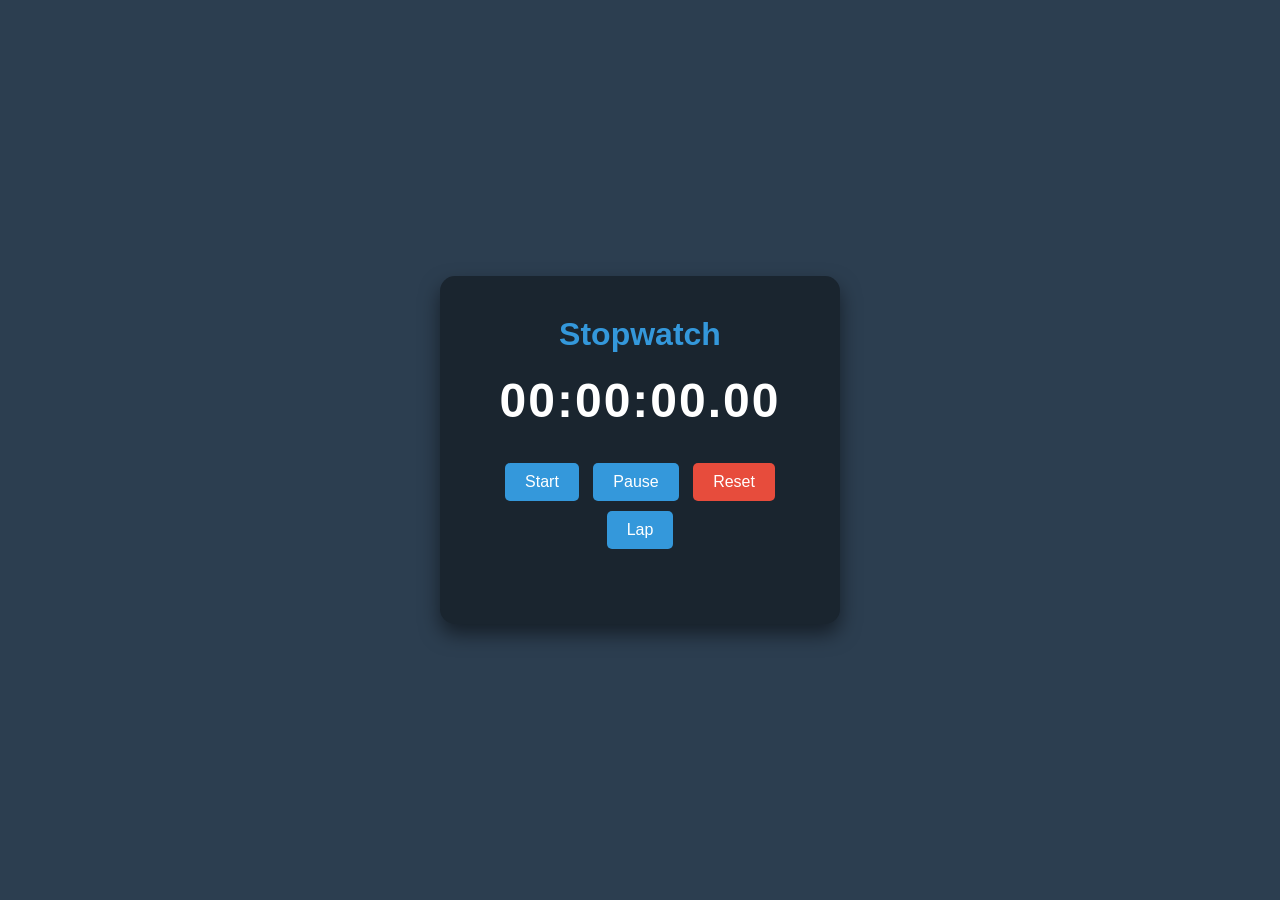
<file: Task_2/index.html>
<!DOCTYPE html>
<html lang="en">
<head>
    <meta charset="UTF-8">
    <meta name="viewport" content="width=device-width, initial-scale=1.0">
    <title>Prodigy Task 02 - Stopwatch</title>
    <link rel="stylesheet" href="style.css">
</head>
<body>

    <div class="stopwatch-box">
        <h1>Stopwatch</h1>
        
        <div id="display">00:00:00.00</div>
        
        <div class="buttons">
            <button id="startBtn">Start</button>
            <button id="pauseBtn">Pause</button>
            <button id="resetBtn">Reset</button>
            <button id="lapBtn">Lap</button>
        </div>

        <ul id="laps"></ul>
    </div>

    <script src="script.js"></script>
</body>
</html>
</file>
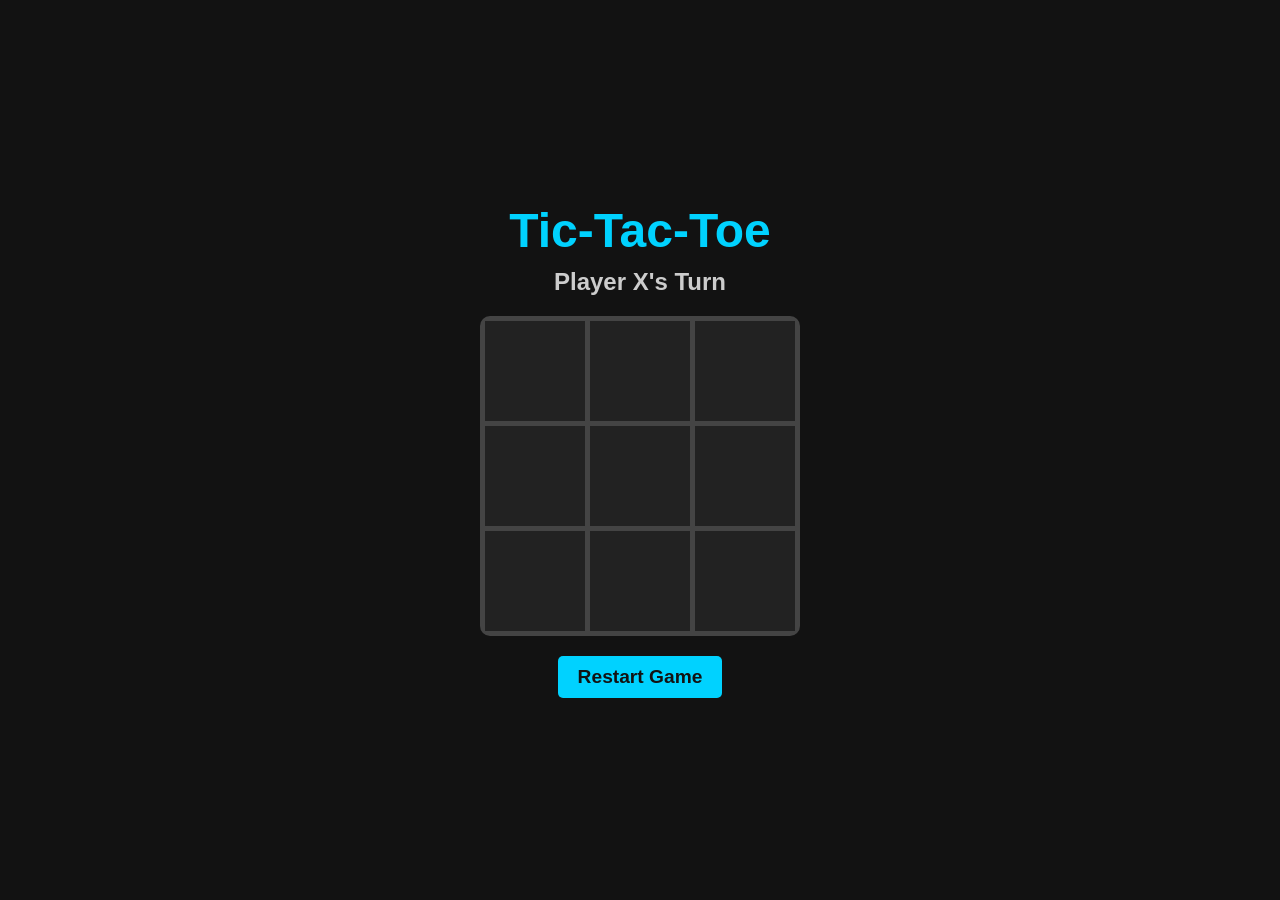
<file: Task_3/index.html>
<!DOCTYPE html>
<html lang="en">
<head>
    <meta charset="UTF-8">
    <meta name="viewport" content="width=device-width, initial-scale=1.0">
    <title>Prodigy Task 03 - Tic-Tac-Toe</title>
    <link rel="stylesheet" href="style.css">
</head>
<body>
    <div class="game-container">
        <h1>Tic-Tac-Toe</h1>
        
        <h2 id="statusText">Player X's Turn</h2>
        
        <div id="board" class="board">
            <div class="cell" data-index="0"></div>
            <div class="cell" data-index="1"></div>
            <div class="cell" data-index="2"></div>
            <div class="cell" data-index="3"></div>
            <div class="cell" data-index="4"></div>
            <div class="cell" data-index="5"></div>
            <div class="cell" data-index="6"></div>
            <div class="cell" data-index="7"></div>
            <div class="cell" data-index="8"></div>
        </div>

        <button id="restartBtn">Restart Game</button>
    </div>

    <script src="script.js"></script>
</body>
</html>
</file>
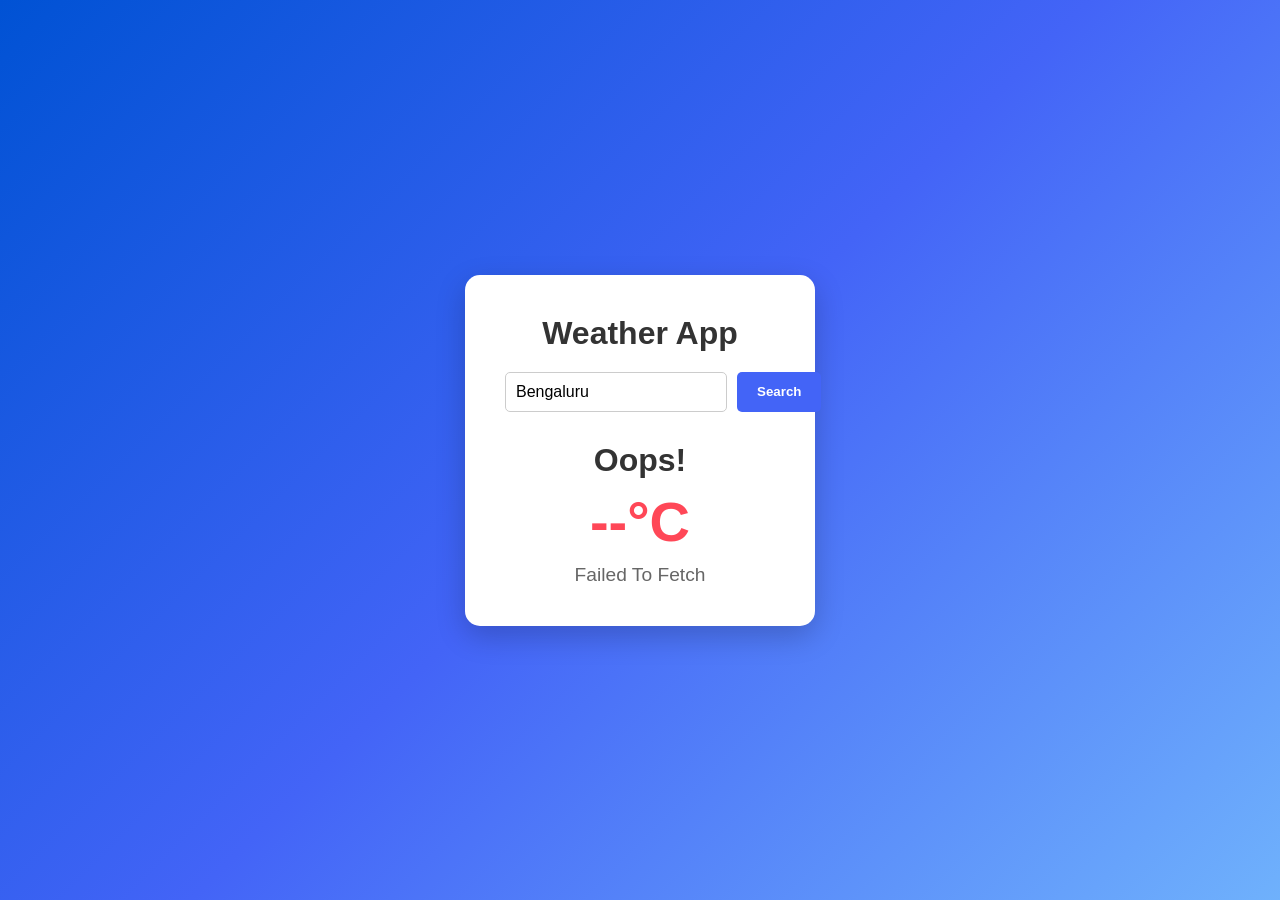
<file: Task_5/index.html>
<!DOCTYPE html>
<html lang="en">
<head>
    <meta charset="UTF-8">
    <meta name="viewport" content="width=device-width, initial-scale=1.0">
    <title>Prodigy Task 05 - Weather App</title>
    <link rel="stylesheet" href="style.css">
</head>
<body>
    <div class="weather-container">
        <h1>Weather App</h1>
        
        <div class="search-box">
            <input type="text" id="cityInput" value="Bengaluru" placeholder="Enter city name...">
            <button id="searchBtn">Search</button>
        </div>

        <div class="weather-info">
            <h2 id="cityName">City</h2>
            <p id="temperature">--°C</p>
            <p id="description">--</p>
        </div>
    </div>

    <script src="script.js"></script>
</body>
</html>
</file>
<file: Task_2/style.css>
* {
    margin: 0;
    padding: 0;
    box-sizing: border-box;
    font-family: Arial, sans-serif;
}

body {
    display: flex;
    justify-content: center;
    align-items: center;
    min-height: 100vh;
    background-color: #2c3e50;
    color: white;
}

.stopwatch-box {
    background-color: #1a252f;
    padding: 40px;
    border-radius: 15px;
    text-align: center;
    box-shadow: 0 10px 20px rgba(0,0,0,0.5);
    width: 400px;
}

h1 {
    margin-bottom: 20px;
    color: #3498db;
}

#display {
    font-size: 48px;
    font-weight: bold;
    letter-spacing: 2px;
    margin-bottom: 30px;
}

.buttons button {
    padding: 10px 20px;
    margin: 5px;
    font-size: 16px;
    border: none;
    border-radius: 5px;
    cursor: pointer;
    background-color: #3498db;
    color: white;
    transition: background-color 0.2s;
}

.buttons button:hover {
    background-color: #2980b9;
}

#resetBtn { background-color: #e74c3c; }
#resetBtn:hover { background-color: #c0392b; }

#laps {
    list-style: none;
    margin-top: 30px;
    max-height: 200px;
    overflow-y: auto;
}

#laps li {
    background-color: #34495e;
    margin-bottom: 10px;
    padding: 10px;
    border-radius: 5px;
    font-size: 18px;
}
</file>
<file: Task_3/style.css>
* {
    margin: 0;
    padding: 0;
    box-sizing: border-box;
    font-family: 'Segoe UI', Tahoma, Geneva, Verdana, sans-serif;
}

body {
    display: flex;
    justify-content: center;
    align-items: center;
    height: 100vh;
    background-color: #121212;
    color: white;
}

.game-container {
    text-align: center;
}

h1 {
    font-size: 3rem;
    margin-bottom: 10px;
    color: #00d2ff;
}

#statusText {
    font-size: 1.5rem;
    margin-bottom: 20px;
    color: #cccccc;
}

/* Creating the 3x3 Grid */
.board {
    display: grid;
    grid-template-columns: repeat(3, 100px);
    grid-template-rows: repeat(3, 100px);
    gap: 5px; /* The lines between the boxes */
    background-color: #444; 
    border: 5px solid #444;
    border-radius: 10px;
    margin-bottom: 20px;
}

.cell {
    width: 100px;
    height: 100px;
    background-color: #222;
    display: flex;
    justify-content: center;
    align-items: center;
    font-size: 4rem;
    font-weight: bold;
    cursor: pointer;
    transition: background-color 0.2s;
}

.cell:hover {
    background-color: #333;
}

/* Coloring X and O differently */
.cell.x {
    color: #ff4757; /* Red for X */
}

.cell.o {
    color: #2ed573; /* Green for O */
}

#restartBtn {
    padding: 10px 20px;
    font-size: 1.2rem;
    background-color: #00d2ff;
    color: #121212;
    border: none;
    border-radius: 5px;
    cursor: pointer;
    font-weight: bold;
    transition: background-color 0.2s;
}

#restartBtn:hover {
    background-color: #0099cc;
}
</file>
<file: Task_5/style.css>
* {
    margin: 0;
    padding: 0;
    box-sizing: border-box;
    font-family: 'Segoe UI', Tahoma, Geneva, Verdana, sans-serif;
}

body {
    display: flex;
    justify-content: center;
    align-items: center;
    height: 100vh;
    background: linear-gradient(135deg, #0052D4, #4364F7, #6FB1FC);
}

.weather-container {
    background-color: #ffffff;
    padding: 40px;
    border-radius: 15px;
    box-shadow: 0 10px 30px rgba(0,0,0,0.2);
    text-align: center;
    width: 350px;
}

h1 {
    margin-bottom: 20px;
    color: #333;
}

.search-box {
    display: flex;
    gap: 10px;
    margin-bottom: 30px;
}

input {
    flex: 1;
    padding: 10px;
    border: 1px solid #ccc;
    border-radius: 5px;
    font-size: 16px;
    outline: none;
}

button {
    padding: 10px 20px;
    background-color: #4364F7;
    color: white;
    border: none;
    border-radius: 5px;
    cursor: pointer;
    font-weight: bold;
    transition: background-color 0.2s;
}

button:hover {
    background-color: #0052D4;
}

#cityName {
    font-size: 2rem;
    color: #333;
}

#temperature {
    font-size: 3.5rem;
    font-weight: bold;
    color: #ff4757;
    margin: 10px 0;
}

#description {
    font-size: 1.2rem;
    color: #666;
    text-transform: capitalize;
}
</file>
